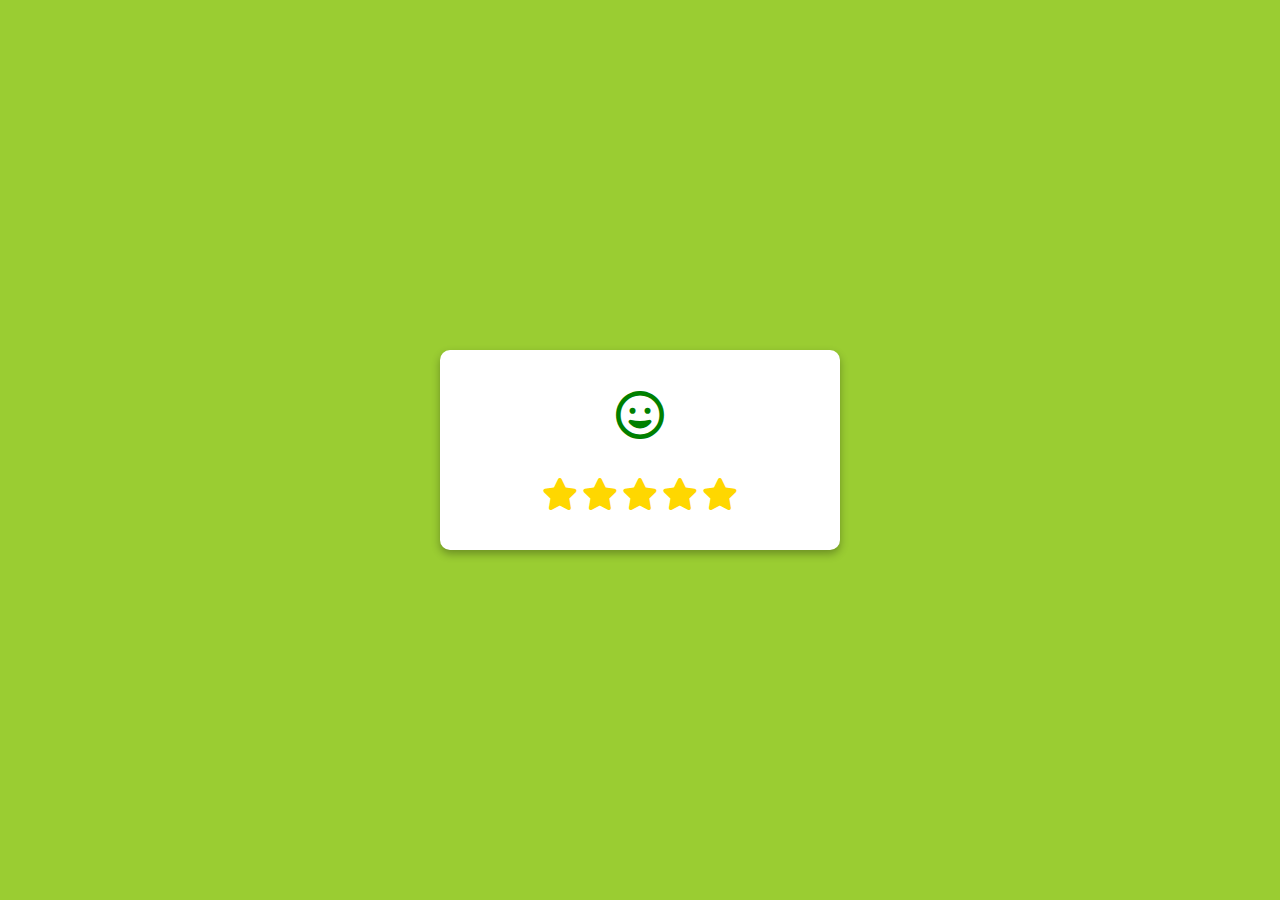
<file: emoji-rating/index.html>
<!DOCTYPE html>
<html lang="en">
<head>
    <meta charset="UTF-8">
    <meta http-equiv="X-UA-Compatible" content="IE=edge">
    <meta name="viewport" content="width=device-width, initial-scale=1.0">
    <link rel="stylesheet" href="style.css">
    <link rel="stylesheet" href="https://cdnjs.cloudflare.com/ajax/libs/font-awesome/6.0.0/css/all.min.css" integrity="sha512-9usAa10IRO0HhonpyAIVpjrylPvoDwiPUiKdWk5t3PyolY1cOd4DSE0Ga+ri4AuTroPR5aQvXU9xC6qOPnzFeg==" crossorigin="anonymous" referrerpolicy="no-referrer" />
    <title>Emoji Rating</title>
</head>
<body>
    <div class="emoji-container">
        <div class="emojiClass">
            <i class="fa-regular fa-face-angry fa-3x emoji"></i>
            <i class="fa-regular fa-face-frown fa-3x emoji"></i>
            <i class="fa-regular fa-face-meh fa-3x emoji"></i>

            <i class="fa-regular fa-face-smile fa-3x emoji"></i>
            <i class="fa-regular fa-face-grin fa-3x emoji"></i>

        </div>

        <div class="star">
            <i class="fas fa-star fa-2x active"></i>
            <i class="fas fa-star fa-2x active"></i>
            <i class="fas fa-star fa-2x active"></i>
            <i class="fas fa-star fa-2x active"></i>
            <i class="fas fa-star fa-2x active"></i>

        </div>



    </div>

    <script src="index.js"></script>
</body>
</html>
</file>
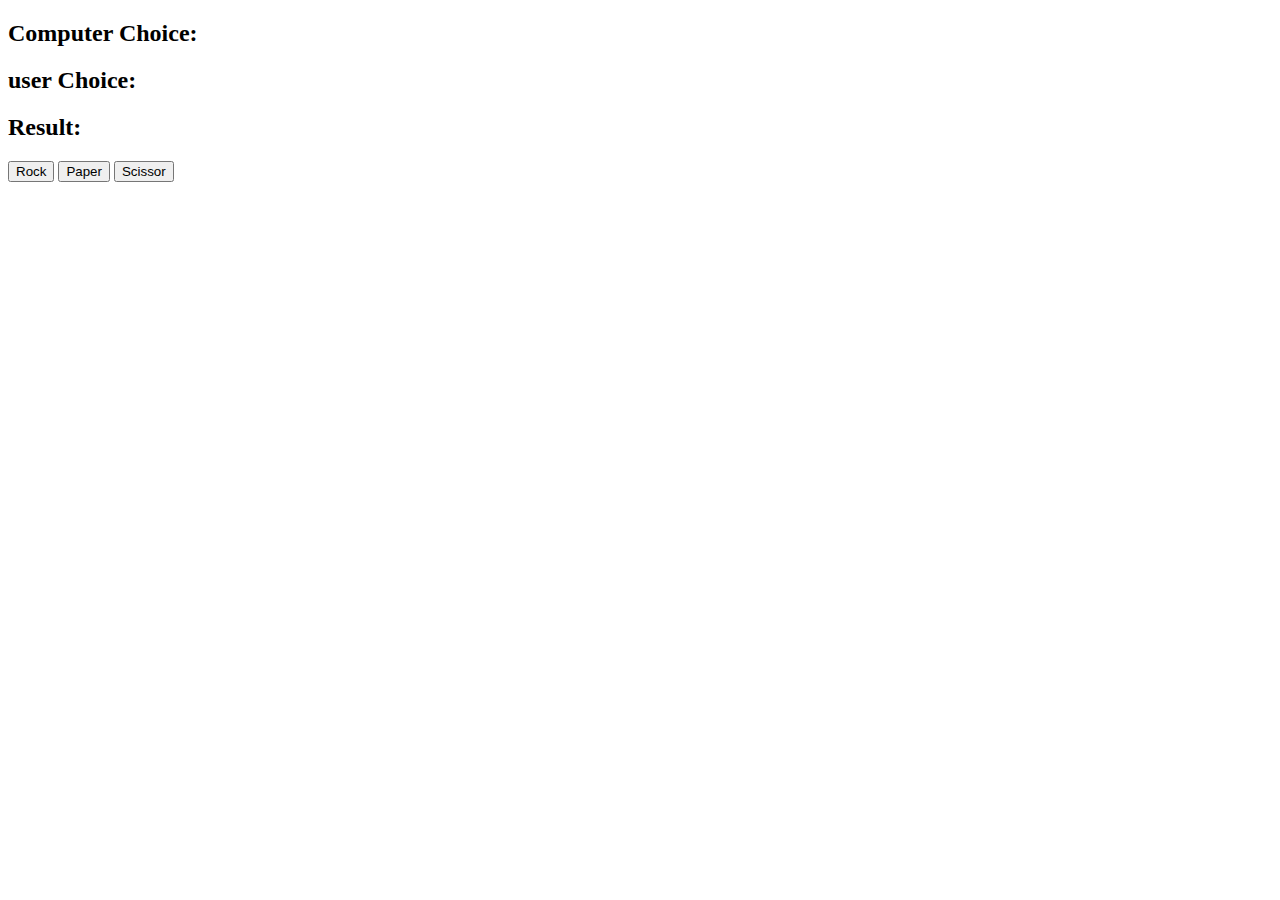
<file: Rock-Paper-Scissor/index.html>
<!DOCTYPE html>
<html lang="en">
<head>
    <meta charset="UTF-8">
    <meta http-equiv="X-UA-Compatible" content="IE=edge">
    <meta name="viewport" content="width=device-width, initial-scale=1.0">
    <title>Rock Paper Scissor</title>
</head>
<body>
    <h2>Computer Choice: <span id="computer-choice"></span></h2>
    <h2>user Choice: <span id="user-choice"></span></h2>
    <h2>Result: <span id="result"></span></h2>

    <button id="rock">Rock</button>
    <button id="paper">Paper</button>
    <button id="scissor">Scissor</button>

    <script src="index.js"></script>
</body>
</html>
</file>
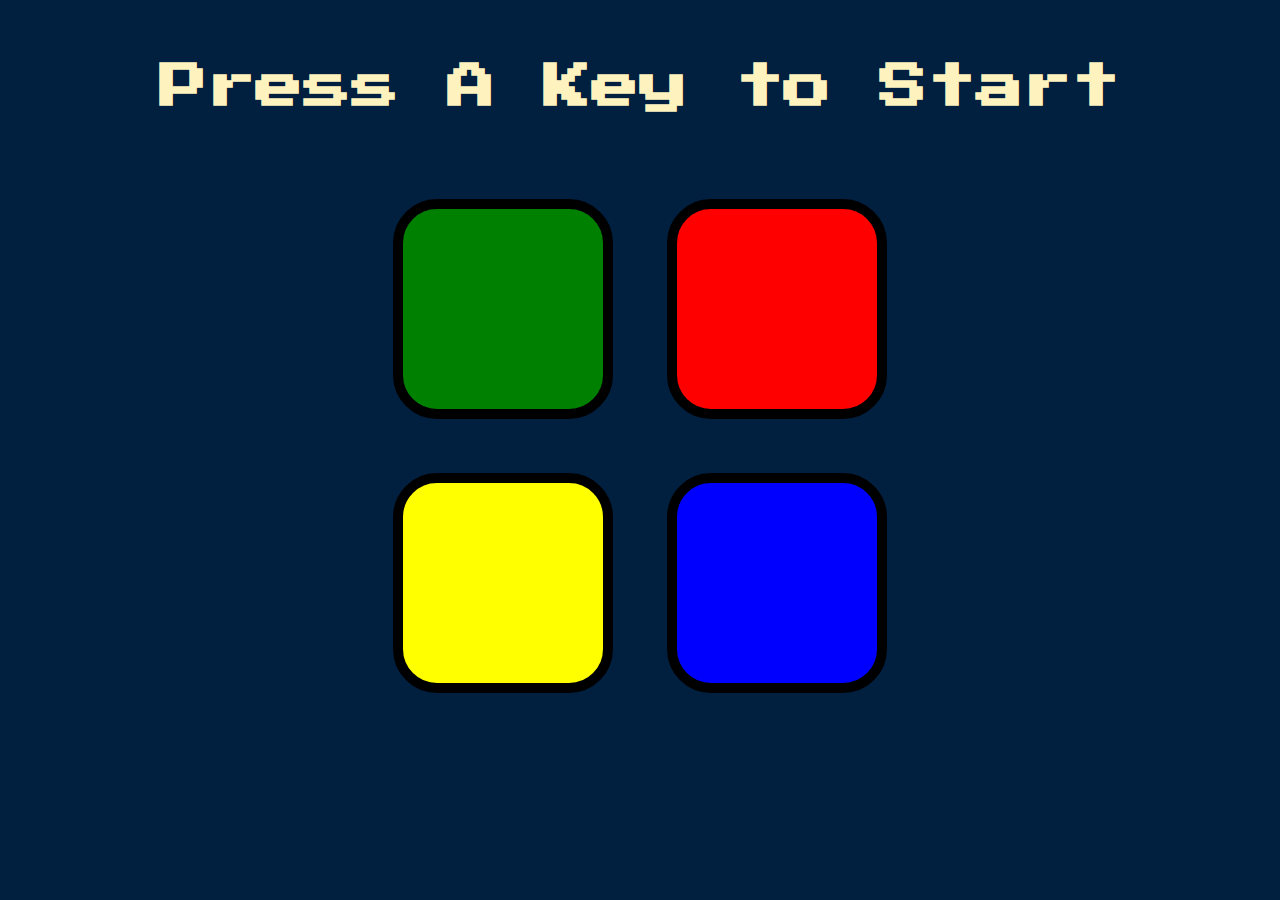
<file: Simon Game Challenge/index.html>
<!DOCTYPE html>
<html lang="en" dir="ltr">

<head>
  <meta charset="utf-8">
  <title>Simon</title>
  <link rel="stylesheet" href="styles.css">
  <link href="https://fonts.googleapis.com/css?family=Press+Start+2P" rel="stylesheet">
</head>

<body>
  <h1 id="level-title">Press A Key to Start</h1>
  <div class="container">
    <div lass="row">

      <div type="button" id="green" class="btn green">

      </div>

      <div type="button" id="red" class="btn red">

      </div>
    </div>

    <div class="row">

      <div type="button" id="yellow" class="btn yellow">

      </div>
      <div type="button" id="blue" class="btn blue">

      </div>

    </div>

  </div>
  <script src="https://ajax.googleapis.com/ajax/libs/jquery/3.5.1/jquery.min.js"></script>
  <script src="game.js"></script>
</body>

</html>
</file>
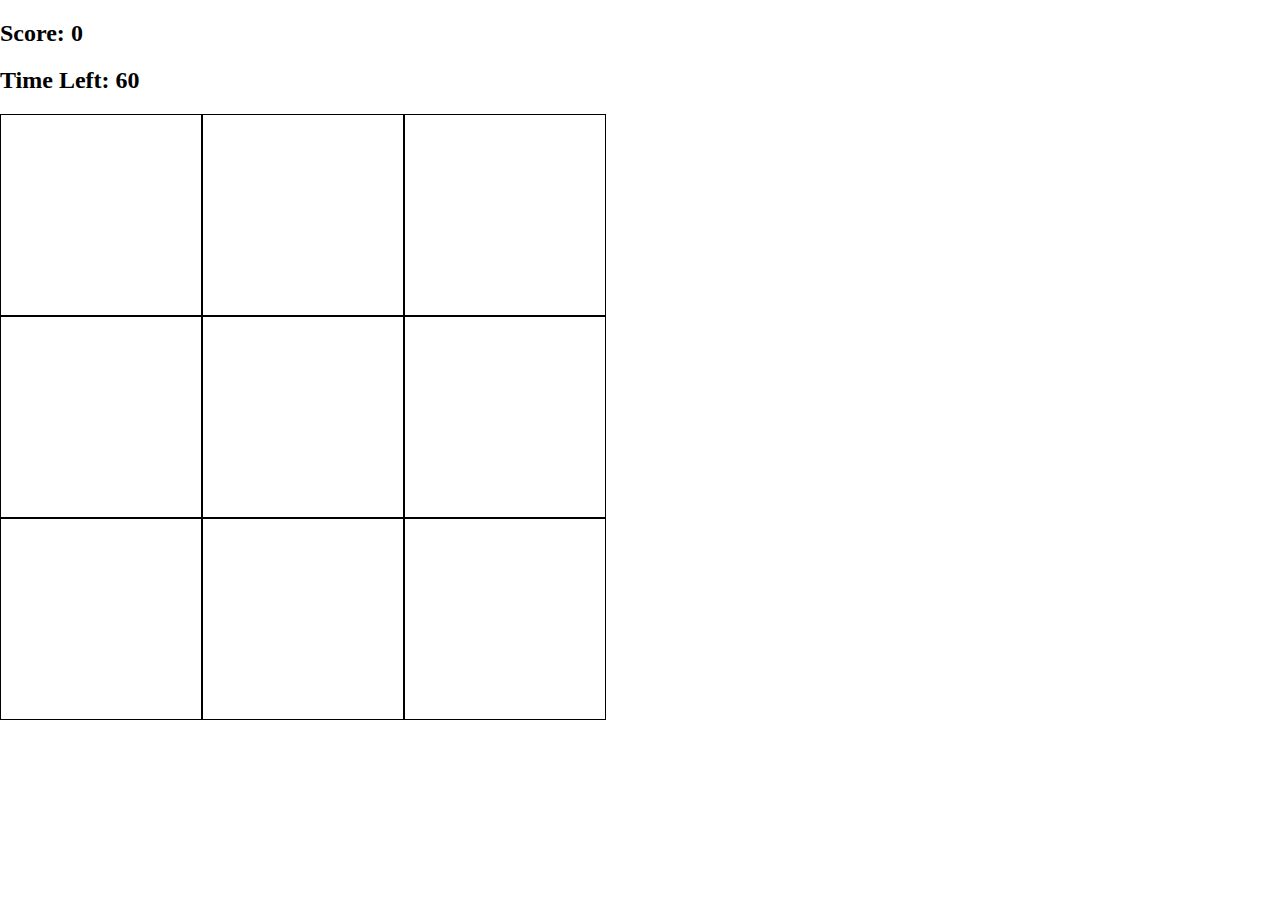
<file: Whac-a-Mole/index.html>
<!DOCTYPE html>
<html lang="en">
<head>
    <meta charset="UTF-8">
    <meta http-equiv="X-UA-Compatible" content="IE=edge">
    <meta name="viewport" content="width=device-width, initial-scale=1.0">
    <link rel="stylesheet" href="style.css">
    <title>Whac-a-mole</title>
</head>
<body>
    <div class="currentScore">

        <h2>Score: <span id="score">0</span> </h2>

    </div>
    <div class="timer">

        <h2>Time Left: <span id="time-left">60</span> </h2>

    </div>

    <div class="grid">
        <div class="square" id="1"></div>
        <div class="square" id="2"></div>
        <div class="square" id="3"></div>
        <div class="square" id="4"></div>
        <div class="square" id="5"></div>
        <div class="square" id="6"></div>
        <div class="square" id="7"></div>
        <div class="square" id="8"></div>
        <div class="square" id="9"></div>

    </div>
    
    <script src="index.js"></script>
</body>
</html>
</file>
<file: emoji-rating/style.css>
body{
    margin: 0;
    padding: 0;
    background-color: yellowgreen;
    display: flex;
    justify-content: center;
    height: 100vh;
    align-items: center;
}

.emoji-container{
    background-color: white;
    height: 200px;
    width: 400px;
    border-radius: 10px;
    box-shadow: 0 4px 8px rgba(0,0,0,.3);
    position: relative;
}

.emojiClass{
    position: absolute;
    left: 50%;
    transform: translate(-50%);
    top: 20%;
    width: 50px;
    height: 50px;
    border-radius: 50%;
    display: flex;
    overflow: hidden;
}

.fa-regular{
    margin: 1px;
    transform: translateX(-200px);
    transition: transform 0.2s;
}

.star{
    position: absolute;
    left: 50%;
    transform: translateX(-50%);
    bottom: 20%;
}

.fa-star{
    color: lightgray;
    cursor: pointer;
}

.active{
    color: gold;
}

.fa-face-grin{
    color: green;
}

.fa-face-smile{
    color: lightgreen;
}

.fa-face-meh{
    color: lightblue;
}

.fa-face-frown{
    color: orange;
}

.fa-face-angry{
    color: red;
}
</file>
<file: Simon Game Challenge/styles.css>
body {
  text-align: center;
  background-color: #011F3F;
}

#level-title {
  font-family: 'Press Start 2P', cursive;
  font-size: 3rem;
  margin:  5%;
  color: #FEF2BF;
}

.container {
  display: block;
  width: 50%;
  margin: auto;

}

.btn {
  margin: 25px;
  display: inline-block;
  height: 200px;
  width: 200px;
  border: 10px solid black;
  border-radius: 20%;
}

.game-over {
  background-color: red;
  opacity: 0.8;
}

.red {
  background-color: red;
}

.green {
  background-color: green;
}

.blue {
  background-color: blue;
}

.yellow {
  background-color: yellow;
}

.pressed {
  box-shadow: 0 0 20px white;
  background-color: grey;
}
</file>
<file: Whac-a-Mole/style.css>
body{
    margin: 0;
    padding: 0;
}

.grid{
    height: 606px;
    width: 606px;
    display: flex;
    flex-wrap: wrap;
    position: absolute;
    justify-content: center;
}

.square{
    height: 200px;
    width: 200px;
    border: solid black 1px;
}

.mole{
    background-image: url("image/mole.jpg");
    background-size: cover;
}
</file>
